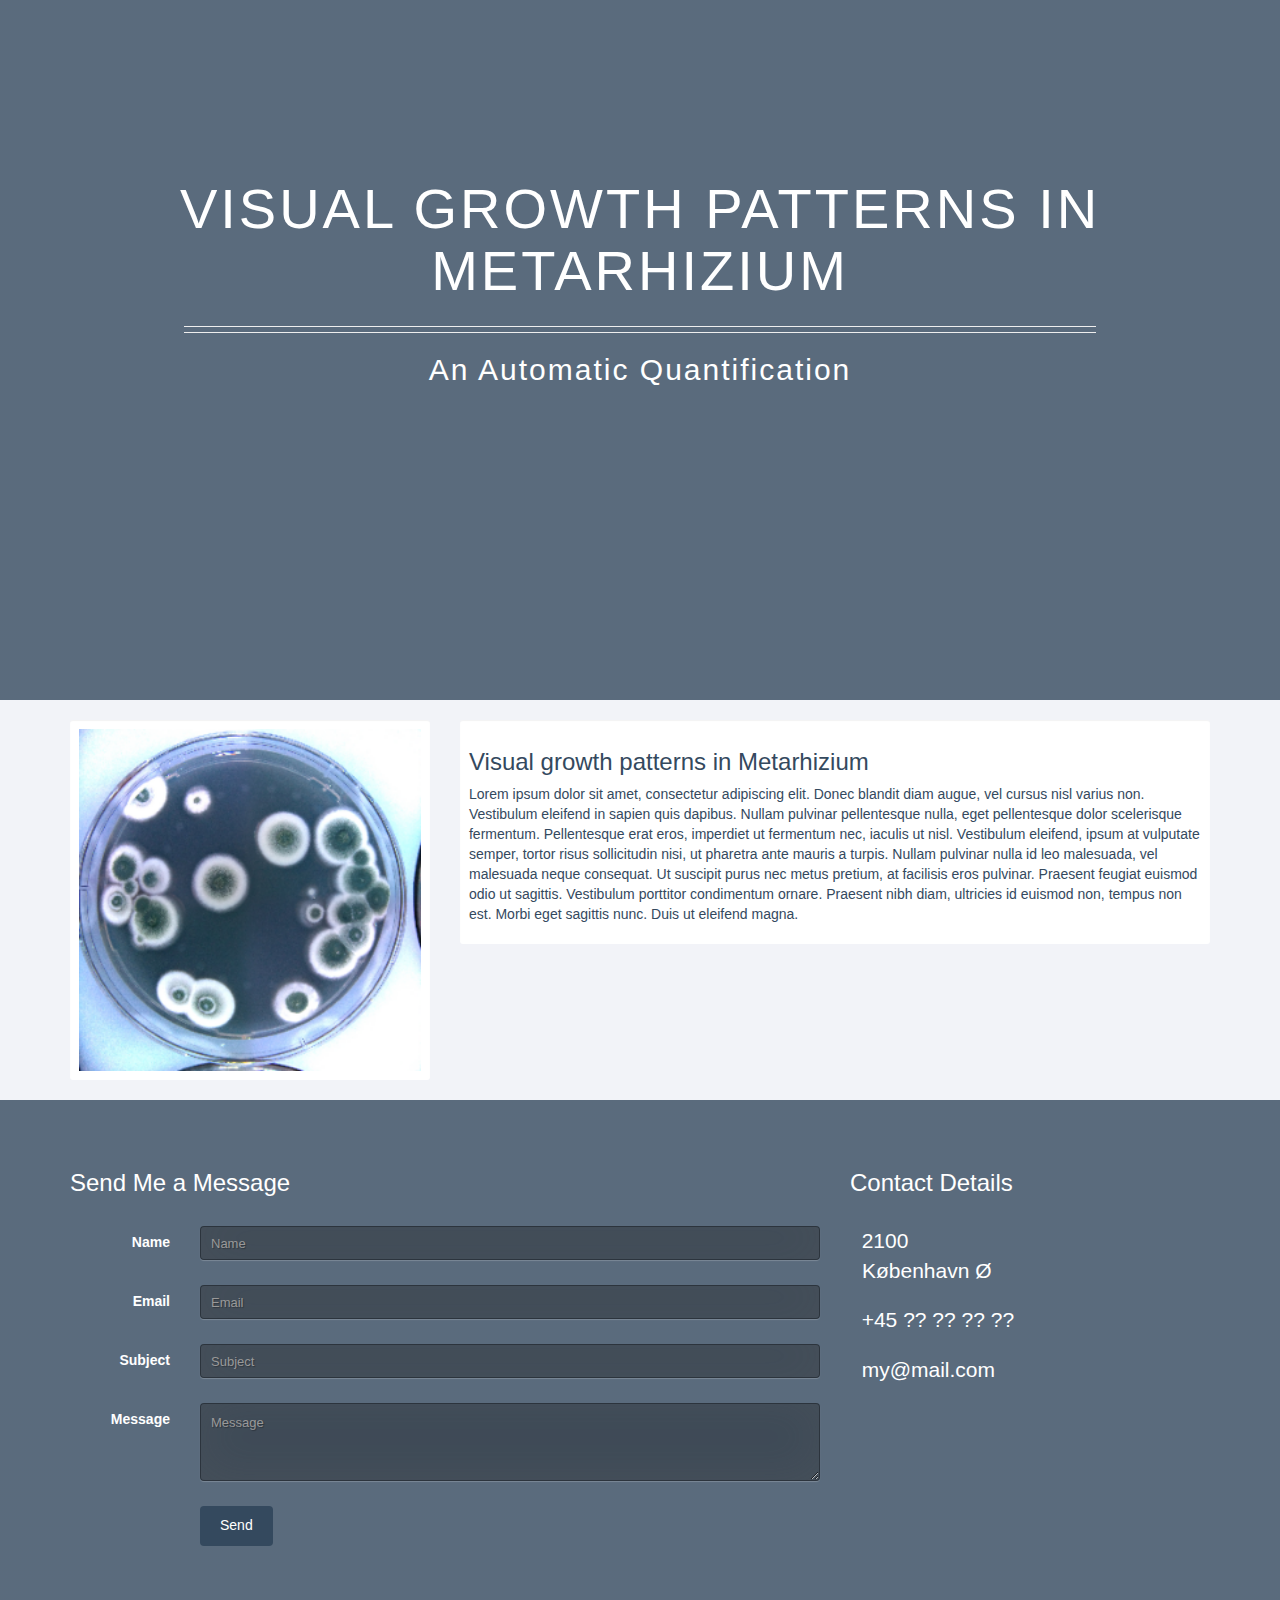
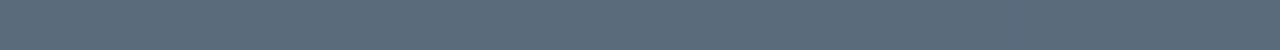
<file: projects/masterthesis.html>
<html lang="en">
<head>
    <meta charset="UTF-8">
    <meta http-equiv="X-UA-Compatible" content="IE=edge">
    <meta name="viewport" content="width=device-width, initial-scale=1.0">
    <meta name="description" content="Example of a project page.">
    <title>Example - Asger Damgaard Christensen</title>

    <!-- Favicon -->
    <link rel="icon" href="../assets/favicon/favicon-16x16.png" type="image/png">

    <!-- CSS -->
    <link rel="stylesheet" href="../css/style.css">
</head>
<body>
  <div class="page-wrap">

    <div class="jumbotron">
      <div style="margin-top:130px" class="container">
        <a href="#main-nav" class="h5 open-menu"><i style="color:#fff; position: relative; bottom:120px; cursor:pointer;" class="fa fa-bars fa-2x fa-fw"></i></a>
        <a href="#" class="h5 close-menu"><i style="color:#fff; position: relative; bottom:120px; cursor:pointer;" class="fa fa-times fa-2x fa-fw"></i></a>
        <h1>Visual growth patterns in Metarhizium</h1>
        <div class="spacer"></div>
        <hr><hr>
        <h2 class="text-center">An automatic quantification</h2>
      </div>
    </div>
    <div class="spacer"></div>
    <div class="container">
      <div class="row">
        <div class="col-md-4">
          <div class="well">
            <img src="../assets/images/Master/metarhiziumthumb.PNG" style="width:100%">
          </div>
        </div>
        <div class="col-md-8">
          <div class="well">
            <h3>Visual growth patterns in Metarhizium</h3>
            <p>Lorem ipsum dolor sit amet, consectetur adipiscing elit. Donec blandit diam augue, vel cursus nisl varius non. Vestibulum eleifend in sapien quis dapibus. Nullam pulvinar pellentesque nulla, eget pellentesque dolor scelerisque fermentum. Pellentesque erat eros, imperdiet ut fermentum nec, iaculis ut nisl. Vestibulum eleifend, ipsum at vulputate semper, tortor risus sollicitudin nisi, ut pharetra ante mauris a turpis. Nullam pulvinar nulla id leo malesuada, vel malesuada neque consequat. Ut suscipit purus nec metus pretium, at facilisis eros pulvinar. Praesent feugiat euismod odio ut sagittis. Vestibulum porttitor condimentum ornare. Praesent nibh diam, ultricies id euismod non, tempus non est. Morbi eget sagittis nunc. Duis ut eleifend magna.</p>
            <!--<p><a href="#form" class="btn btn-default">Hire me</a></p>-->
          </div>
        </div>
      </div><!--/.row-->
    </div><!--/.container-->
    <div class="work-together">
        <div class="container">
          <div class="row">
            <div class="col-lg-8 col-md-8 col-sm-12 col-xs-12">
              <h3>Send Me a Message</h3>
              <div class="spacer"></div>
              <form class="form-horizontal" role="form" id="form" method="post">
                <div class="form-group">
                  <label for="name" class="col-sm-2 control-label">Name</label>
                  <div class="col-sm-10">
                    <input type="text" class="contact form-control" name="name" id="name" placeholder="Name">
                  </div>
                </div>
                <div class="form-group">
                  <label for="email" class="col-sm-2 control-label">Email</label>
                  <div class="col-sm-10">
                    <input type="email" class="contact form-control" name="email" id="email" placeholder="Email">
                  </div>
                </div>
                <div class="form-group">
                  <label for="subject" class="col-sm-2 control-label">Subject</label>
                  <div class="col-sm-10">
                    <input type="text" class="contact form-control" name="subject" id="subject" placeholder="Subject">
                  </div>
                </div>
                <div class="form-group">
                  <label for="message" class="col-sm-2 control-label">Message</label>
                  <div class="col-sm-10">
                    <textarea class="contact form-control" rows="3" name="message" id="message" placeholder="Message"></textarea>
                  </div>
                </div>
                <div class="form-group">
                  <div class="col-sm-offset-2 col-sm-10">
                    <input type="submit" value="Send" class="btn btn-default" name="submit">
                  </div>
                </div>
              </form>
            </div><!--/.col-->
            <div class="col-lg-4 col-md-4 hidden-sm hidden-xs">
              <h3>Contact Details</h3><div class="spacer"></div>
              <p class="lead" style="margin-bottom:0px;"><i class="fa fa-map-marker"></i>&nbsp; 2100</p><p class="lead" style="text-indent:12px">København Ø</p>
              <p class="lead"><i class="fa fa-phone"></i>&nbsp; +45 ?? ?? ?? ??</p>
              <p class="lead"><i class="fa fa-envelope"></i>&nbsp; my@mail.com</p>
            </div>
          </div><!--/.row-->
        </div><!--/.container-->
        <div class="container hidden-sm hidden-xs"><div class="spacer"></div><div class="spacer"></div><footer><p class="pull-right"></p></footer></div>
      </div><!--/.work-together-->
  </div><!--/.page-wrap-->
</body>
</html>
</file>
